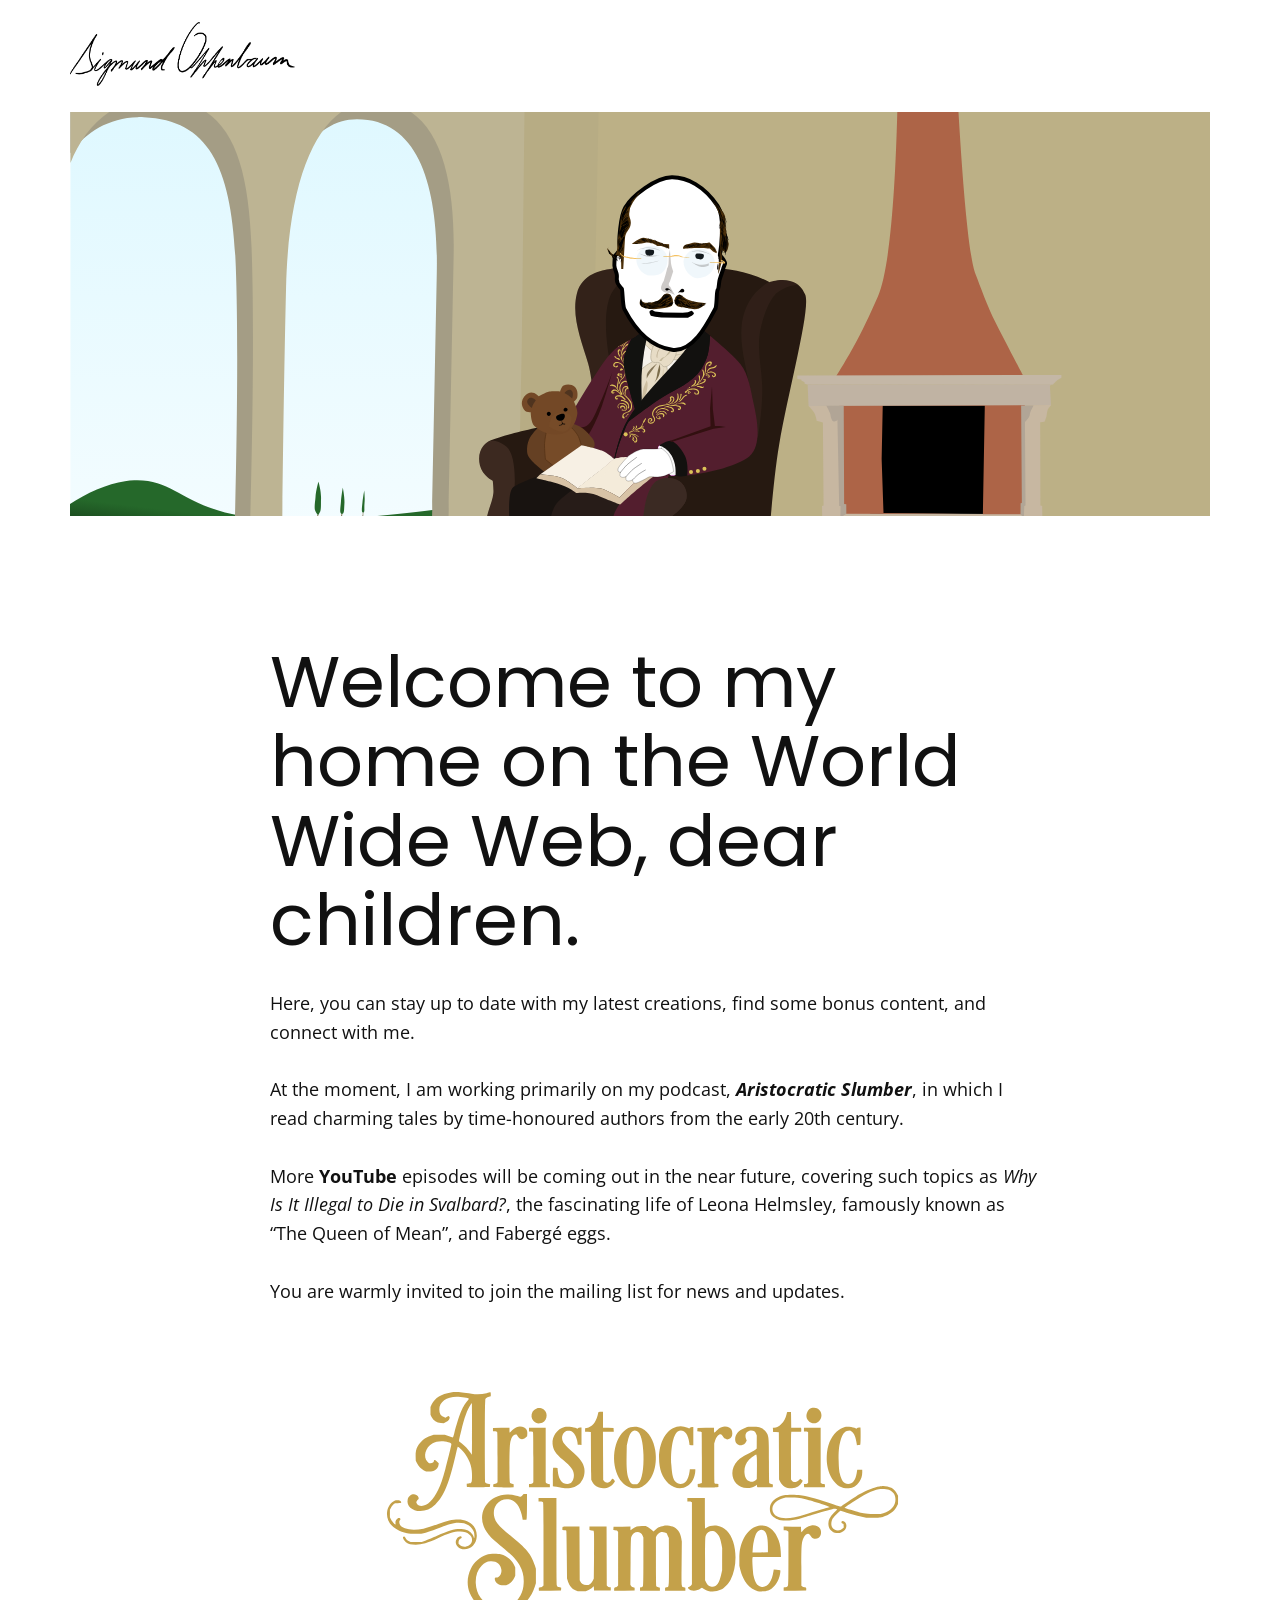
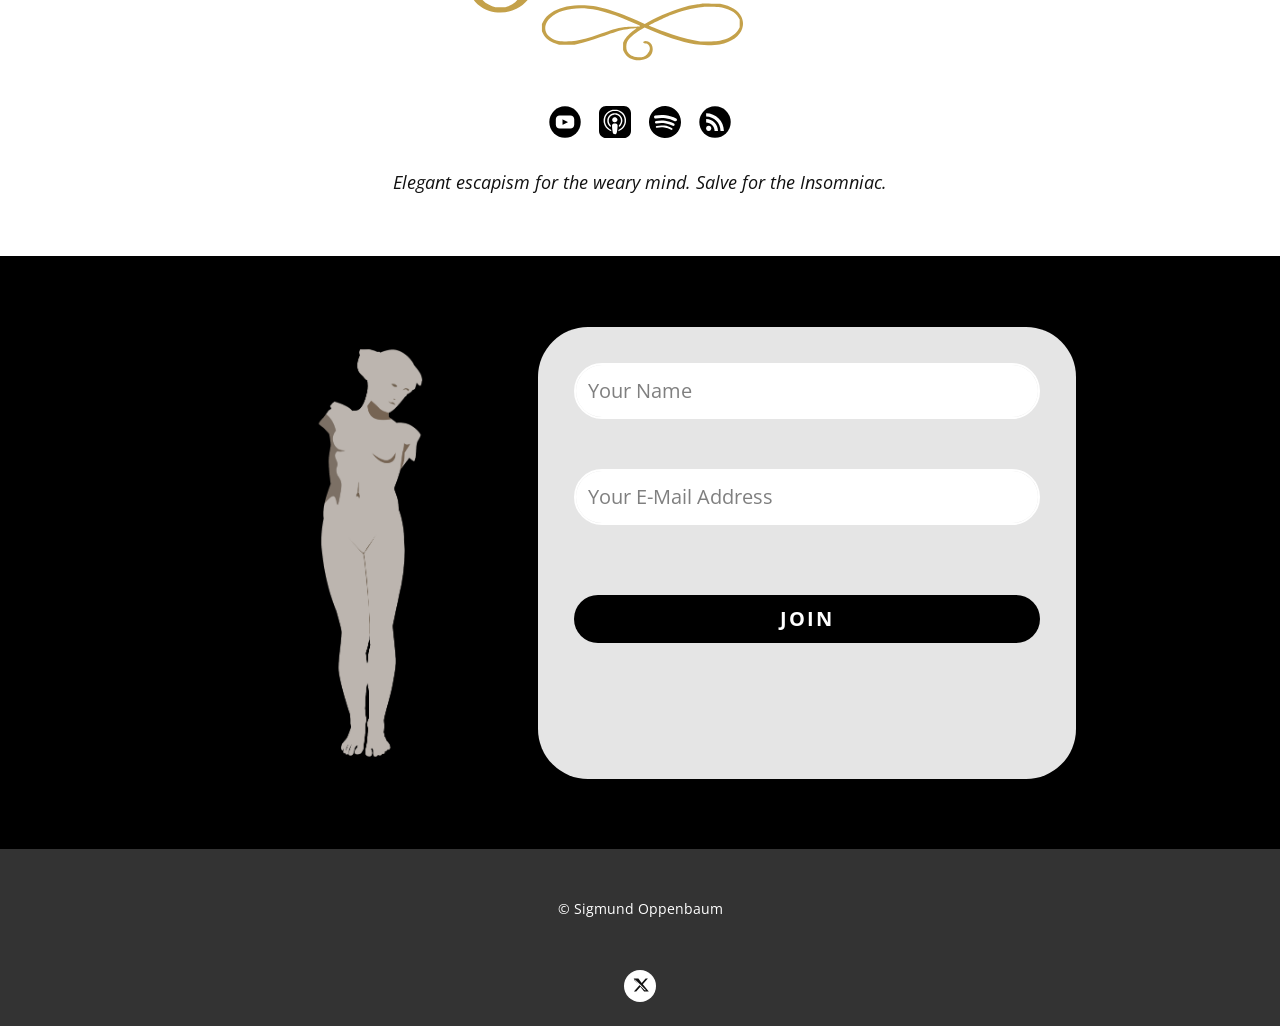
<file: index.html>
<!DOCTYPE html>
<html style="font-size: 16px;" lang="en">
<head>
  <meta charset="utf-8">
  <meta name="viewport" content="width=device-width, initial-scale=1.0">
  <title>Aristocratic Slumber — Sigmund Oppenbaum</title>
  <meta name="description" content="Elegant escapism for the weary mind. Salve for the Insomniac. Early twentieth-century short stories, read complete and without hurry.">
  <link rel="icon" href="favicon.svg" type="image/svg+xml">
  <link rel="canonical" href="https://oppenbaum.com/">
  <link rel="stylesheet" href="nicepage.css" media="screen">
  <link rel="stylesheet" href="Page-1.css" media="screen">
  <style>
    .u-section-3 .u-social-icons-1 {
      display: flex;
      align-items: center;
      justify-content: center;
      gap: 18px;
      width: auto;
      height: 32px;
      margin: 30px auto 0;
    }
    .u-section-3 .u-social-icons-1 .u-social-url,
    .u-section-3 .u-social-icons-1 .u-icon {
      margin: 0 !important;
    }
    .u-section-4 .u-form-1 {
      height: auto;
      min-height: 0;
    }
    .u-section-4 .u-container-layout-2 {
      padding: 36px 36px 28px;
    }
    #form-status {
      display: block;
      width: 100%;
      margin: 16px 0 0;
      padding: 0;
      text-align: center;
      color: #111;
      font-size: 1rem;
      line-height: 1.4;
      min-height: 1.4em;
    }
    .u-footer .u-social-icons-1 {
      display: flex;
      justify-content: center;
      align-items: center;
      width: 32px;
      height: 32px;
      margin: 16px auto 24px;
    }
    .u-footer .u-social-icons-1 .u-social-url,
    .u-footer .u-social-icons-1 .u-icon {
      display: block;
      width: 32px;
      height: 32px;
      margin: 0;
      color: #ffffff !important;
    }
    .u-footer .u-social-icons-1 svg {
      display: block;
      width: 32px;
      height: 32px;
    }
  </style>
  <script class="u-script" type="text/javascript" src="jquery.js" defer></script>
  <script class="u-script" type="text/javascript" src="nicepage.js" defer></script>
  <link rel="stylesheet" href="https://fonts.googleapis.com/css2?display=swap&amp;family=Poppins:ital,wght@0,100;0,200;0,300;0,400;0,500;0,600;0,700;0,800;0,900;1,100;1,200;1,300;1,400;1,500;1,600;1,700;1,800;1,900&amp;family=Open+Sans:ital,wght@0,300;0,400;0,500;0,600;0,700;0,800;1,300;1,400;1,500;1,600;1,700;1,800">
  <script type="application/ld+json">{
    "@context": "https://schema.org",
    "@type": "PodcastSeries",
    "name": "Aristocratic Slumber",
    "url": "https://oppenbaum.com",
    "author": { "@type": "Person", "name": "Sigmund Oppenbaum" },
    "description": "Elegant escapism for the weary mind. Salve for the Insomniac.",
    "logo": "https://oppenbaum.com/images/Logo.svg"
  }</script>
  <meta name="theme-color" content="#1a1614">
  <meta property="og:title" content="Aristocratic Slumber">
  <meta property="og:description" content="Elegant escapism for the weary mind. Salve for the Insomniac.">
  <meta property="og:type" content="website">
  <meta property="og:url" content="https://oppenbaum.com/">
</head>
<body data-path-to-root="./" data-include-products="false" class="u-body u-clearfix u-xl-mode" data-lang="en">
  <header class="u-clearfix u-header u-header" id="header">
    <div class="u-clearfix u-sheet u-valign-middle-lg u-valign-middle-md u-valign-middle-sm u-valign-middle-xs u-sheet-1">
      <a href="/" class="u-image u-logo u-image-1" data-image-width="807" data-image-height="230">
        <img src="images/Logo.svg" alt="Aristocratic Slumber" class="u-logo-image u-logo-image-1">
      </a>
    </div>
  </header>

  <section class="u-clearfix u-section-1" id="scene">
    <div class="u-clearfix u-image u-sheet u-image-1" data-image-width="3841" data-image-height="2197" role="img" aria-label="Sigmund reading by the fire"></div>
  </section>

  <section class="u-clearfix u-section-2" id="welcome">
    <div class="u-clearfix u-sheet u-sheet-1">
      <div class="u-align-left u-container-align-left u-container-style u-group u-group-1">
        <div class="u-container-layout u-container-layout-1">
          <h1 class="u-subtitle u-text u-text-default u-text-1">Welcome to my home on the World Wide Web, dear children.</h1>
          <p class="u-text u-text-default u-text-2">
            Here, you can stay up to date with my latest creations, find some bonus content, and connect with me.<br>
            <br>At the moment, I am working primarily on my podcast, <span style="font-weight:700;font-style:italic;">Aristocratic Slumber</span>, in which I read charming tales by time-honoured authors from the early 20th century.<br>
            <br>More <a href="https://www.youtube.com/SigmundOppenbaum" class="u-active-none u-border-none u-btn u-button-link u-button-style u-hover-none u-none u-text-color-var u-btn-1" style="font-weight:700;padding:0;">YouTube</a> episodes will be coming out in the near future, covering such topics as <em>Why Is It Illegal to Die in Svalbard?</em>, the fascinating life of Leona Helmsley, famously known as “The Queen of Mean”, and Fabergé eggs.<br>
            <br>You are warmly invited to join the mailing list for news and updates.
          </p>
        </div>
      </div>
    </div>
  </section>

  <section class="u-clearfix u-section-3" id="listen">
    <div class="u-clearfix u-sheet u-sheet-1">
      <img class="u-image u-image-contain u-image-default u-image-1" src="images/Wordmark.svg" alt="Aristocratic Slumber" data-image-width="1352" data-image-height="753">
      <div class="u-social-icons u-social-icons-1">
        <a class="u-social-url" target="_blank" rel="noopener" title="YouTube" href="https://www.youtube.com/@AristocraticSlumber/podcasts">
          <span class="u-icon u-social-icon u-social-youtube u-text-black u-icon-1">
            <svg class="u-svg-link" preserveAspectRatio="xMidYMin slice" viewBox="0 0 112 112"><use xlink:href="#svg-d2ed"></use></svg>
            <svg class="u-svg-content" viewBox="0 0 112 112" x="0" y="0" id="svg-d2ed"><circle fill="currentColor" cx="56.1" cy="56.1" r="55"></circle><path fill="#FFFFFF" d="M74.9,33.3H37.3c-7.4,0-13.4,6-13.4,13.4v18.8c0,7.4,6,13.4,13.4,13.4h37.6c7.4,0,13.4-6,13.4-13.4V46.7 C88.3,39.3,82.3,33.3,74.9,33.3L74.9,33.3z M65.9,57l-17.6,8.4c-0.5,0.2-1-0.1-1-0.6V47.5c0-0.5,0.6-0.9,1-0.6l17.6,8.9 C66.4,56,66.4,56.8,65.9,57L65.9,57z"></path></svg>
          </span>
        </a>
        <a class="u-social-url" target="_blank" rel="noopener" title="Apple Podcasts" href="https://podcasts.apple.com/podcast/id6809485042">
          <span class="u-icon u-social-custom u-social-icon u-text-black u-icon-2">
            <svg class="u-svg-link" preserveAspectRatio="xMidYMin slice" viewBox="0 0 32 32"><use xlink:href="#svg-b9a8"></use></svg>
            <svg class="u-svg-content" viewBox="0 0 32 32" id="svg-b9a8" fill="currentColor"><path d="M7.12 0c-3.937-0.011-7.131 3.183-7.12 7.12v17.76c-0.011 3.937 3.183 7.131 7.12 7.12h17.76c3.937 0.011 7.131-3.183 7.12-7.12v-17.76c0.011-3.937-3.183-7.131-7.12-7.12zM15.817 3.421c3.115 0 5.932 1.204 8.079 3.453 1.631 1.693 2.547 3.489 3.016 5.855 0.161 0.787 0.161 2.932 0.009 3.817-0.5 2.817-2.041 5.339-4.317 7.063-0.812 0.615-2.797 1.683-3.115 1.683-0.12 0-0.129-0.12-0.077-0.615 0.099-0.792 0.192-0.953 0.64-1.141 0.713-0.296 1.932-1.167 2.677-1.911 1.301-1.303 2.229-2.932 2.677-4.719 0.281-1.1 0.244-3.543-0.063-4.672-0.969-3.595-3.907-6.385-7.5-7.136-1.041-0.213-2.943-0.213-4 0-3.636 0.751-6.647 3.683-7.563 7.371-0.245 1.004-0.245 3.448 0 4.448 0.609 2.443 2.188 4.681 4.255 6.015 0.407 0.271 0.896 0.547 1.1 0.631 0.447 0.192 0.547 0.355 0.629 1.14 0.052 0.485 0.041 0.62-0.072 0.62-0.073 0-0.62-0.235-1.199-0.511l-0.052-0.041c-3.297-1.62-5.407-4.364-6.177-8.016-0.187-0.943-0.224-3.187-0.036-4.052 0.479-2.323 1.396-4.135 2.921-5.739 2.199-2.319 5.027-3.543 8.172-3.543zM16 7.172c0.541 0.005 1.068 0.052 1.473 0.14 3.715 0.828 6.344 4.543 5.833 8.229-0.203 1.489-0.713 2.709-1.619 3.844-0.448 0.573-1.537 1.532-1.729 1.532-0.032 0-0.063-0.365-0.063-0.803v-0.808l0.552-0.661c2.093-2.505 1.943-6.005-0.339-8.296-0.885-0.896-1.912-1.423-3.235-1.661-0.853-0.161-1.031-0.161-1.927-0.011-1.364 0.219-2.417 0.744-3.355 1.672-2.291 2.271-2.443 5.791-0.348 8.296l0.552 0.661v0.813c0 0.448-0.037 0.807-0.084 0.807-0.036 0-0.349-0.213-0.683-0.479l-0.047-0.016c-1.109-0.885-2.088-2.453-2.495-3.995-0.244-0.932-0.244-2.697 0.011-3.625 0.672-2.505 2.521-4.448 5.079-5.359 0.547-0.193 1.509-0.297 2.416-0.281zM15.823 11.156c0.417 0 0.828 0.084 1.131 0.24 0.645 0.339 1.183 0.989 1.385 1.677 0.62 2.104-1.609 3.948-3.631 3.005h-0.015c-0.953-0.443-1.464-1.276-1.475-2.36 0-0.979 0.541-1.828 1.484-2.328 0.297-0.156 0.709-0.235 1.125-0.235zM15.812 17.464c1.319-0.005 2.271 0.463 2.625 1.291 0.265 0.62 0.167 2.573-0.292 5.735-0.307 2.208-0.479 2.765-0.905 3.141-0.589 0.52-1.417 0.667-2.209 0.385h-0.004c-0.953-0.344-1.157-0.808-1.553-3.527-0.452-3.161-0.552-5.115-0.285-5.735 0.348-0.823 1.296-1.285 2.624-1.291z"></path></svg>
          </span>
        </a>
        <a class="u-social-url" target="_blank" rel="noopener" title="Spotify" href="https://open.spotify.com/show/3ZwnlcIoU9hMdlXxnvBgem">
          <span class="u-icon u-social-custom u-social-icon u-text-black u-icon-3">
            <svg class="u-svg-link" preserveAspectRatio="xMidYMin slice" viewBox="0 0 1000 1000.0022"><use xlink:href="#svg-83f1"></use></svg>
            <svg class="u-svg-content" viewBox="0 0 1000 1000.0022" id="svg-83f1"><path fill="currentColor" d="M 519.83691,0.40204111 C 243.89495,-10.566117 11.324418,204.22689 0.40196015,480.16716 -10.56619,756.10802 204.27254,988.63153 480.16822,999.60014 756.10908,1010.5687 988.63259,795.77668 999.6012,519.83586 1010.5241,243.89502 795.72919,11.324491 519.83691,0.40204111 Z M 730.88041,732.84507 c -6.21431,10.96861 -18.32578,16.45433 -30.11722,14.80861 -3.60862,-0.50276 -7.22003,-1.69138 -10.60006,-3.61144 -66.08302,-37.61156 -138.10896,-62.10592 -214.06349,-72.80023 -75.95453,-10.6943 -151.95474,-6.9914 -225.8521,10.96862 -16.0412,3.88289 -32.17353,-5.94289 -36.05783,-21.98292 -3.88458,-16.04005 5.94088,-32.17438 21.98178,-36.05725 81.25624,-19.74291 164.79648,-23.81153 248.24535,-12.06578 83.4488,11.74575 162.60332,38.66301 235.3121,80.02311 14.30574,8.18006 19.3315,26.36867 11.19716,40.71728 z m 65.71733,-131.25183 c -10.19144,18.82864 -33.77153,25.86867 -52.60013,15.67719 -77.32598,-41.81727 -161.04905,-69.28308 -248.84074,-81.6231 -87.79169,-12.3372 -175.80913,-9.00286 -261.68167,9.87144 -4.66144,1.00586 -9.27717,1.18862 -13.75576,0.54862 -15.58404,-2.19449 -28.92866,-13.80003 -32.49324,-30.11722 -4.61572,-20.92864 8.63746,-41.63159 29.56838,-46.24872 94.91885,-20.88578 192.21632,-24.58578 289.19373,-10.96861 96.93171,13.62005 189.47485,43.96586 274.93509,90.21458 18.87437,10.19144 25.86581,33.7258 15.67434,52.60013 z m 72.8488,-147.93189 c -9.59716,18.46292 -29.56866,28.0144 -49.03727,25.27154 -5.2572,-0.73138 -10.42006,-2.37724 -15.40292,-4.93431 -90.02883,-46.84303 -187.00627,-77.78311 -288.23229,-91.99744 -101.22603,-14.21148 -203.00348,-11.19431 -302.44749,9.00289 -25.86636,5.25716 -51.04758,-11.46862 -56.30303,-37.29153 -5.25573,-25.86581 11.47089,-51.04588 37.29183,-56.30304 110.13804,-22.34664 222.74407,-25.68265 334.75585,-9.96289 112.01463,15.72291 219.31783,49.9973 319.03813,101.8689 23.39723,12.15431 32.49153,40.99156 20.33719,64.39161 z"></path></svg>
          </span>
        </a>
        <a class="u-social-url" target="_blank" rel="noopener" title="RSS" href="https://rss.com/podcasts/aristocratic-slumber/">
          <span class="u-icon u-social-icon u-social-rss u-text-black u-icon-4">
            <svg class="u-svg-link" preserveAspectRatio="xMidYMin slice" viewBox="0 0 112 112"><use xlink:href="#svg-7f40"></use></svg>
            <svg class="u-svg-content" viewBox="0 0 112 112" x="0" y="0" id="svg-7f40"><circle fill="currentColor" cx="56.1" cy="56.1" r="55"></circle><circle fill="#FFFFFF" cx="33.9" cy="78.3" r="8.9"></circle><path fill="#FFFFFF" d="M25,45.8v11.8c16.3,0,29.6,13.3,29.6,29.6h11.8C66.4,64.3,47.9,45.8,25,45.8z"></path><path fill="#FFFFFF" d="M25,25v11.8c27.7,0,50.3,22.5,50.3,50.3h11.8C87.1,52.9,59.3,25,25,25z"></path></svg>
          </span>
        </a>
      </div>
      <p class="u-text u-text-default u-text-1">Elegant escapism for the weary mind. Salve for the Insomniac.</p>
    </div>
  </section>

  <section class="u-align-center u-black u-clearfix u-container-align-center u-section-4" id="list">
    <div class="u-clearfix u-sheet u-valign-middle u-sheet-1">
      <div class="data-layout-selected u-clearfix u-layout-wrap u-layout-wrap-1">
        <div class="u-gutter-0 u-layout">
          <div class="u-layout-row">
            <div class="u-container-align-center u-container-style u-layout-cell u-size-23 u-layout-cell-1">
              <div class="u-container-layout u-container-layout-1">
                <img class="u-absolute-hcenter u-expanded-height u-image u-image-default u-image-1" src="images/Art.svg" alt="Aristocratic Slumber" data-image-width="1500" data-image-height="1999">
              </div>
            </div>
            <div class="u-align-center u-container-align-center u-container-style u-grey-10 u-layout-cell u-radius-50 u-shape-round u-size-37 u-layout-cell-2">
              <div class="u-container-layout u-valign-middle u-container-layout-2">
                <div class="u-form u-form-1">
                  <form id="list-form" action="https://formspree.io/f/mljelbnl" method="POST" class="u-clearfix u-form-spacing-50 u-form-vertical u-inner-form" style="padding:0;">
                    <input type="hidden" name="_subject" value="Aristocratic Slumber — a new name">
                    <input type="text" name="_gotcha" tabindex="-1" autocomplete="off" style="position:absolute;left:-9999px;height:0;width:0;opacity:0" aria-hidden="true">
                    <div class="u-form-group u-form-name u-form-group-1">
                      <label for="name-30a4" class="u-form-control-hidden u-label">Name</label>
                      <input type="text" placeholder="Your Name" id="name-30a4" name="name" class="u-border-2 u-border-white u-input u-input-rectangle u-radius-50 u-input-1" required>
                    </div>
                    <div class="u-form-email u-form-group u-form-group-2">
                      <label for="email-cd2c" class="u-form-control-hidden u-label">Email</label>
                      <input type="email" id="email-cd2c" name="email" class="u-border-2 u-border-white u-input u-input-rectangle u-radius-50 u-input-2" required placeholder="Your E-Mail Address">
                    </div>
                    <div class="u-align-left u-form-group u-form-submit u-form-group-3">
                      <button type="submit" class="u-active-white u-black u-border-none u-btn u-btn-round u-button-style u-hover-white u-radius-50 u-text-active-black u-text-hover-black u-btn-1">Join</button>
                    </div>
                    <p id="form-status" role="status" aria-live="polite"></p>
                  </form>
                </div>
              </div>
            </div>
          </div>
        </div>
      </div>
    </div>
  </section>

  <footer class="u-align-center u-clearfix u-container-align-center u-footer u-grey-80 u-footer" id="footer">
    <div class="u-clearfix u-sheet u-sheet-1">
      <p class="u-small-text u-text u-text-variant u-text-1">© Sigmund Oppenbaum</p>
      <div class="u-social-icons u-social-icons-1">
        <a class="u-social-url" title="X" target="_blank" rel="noopener" href="https://x.com/oppenbaum">
          <span class="u-icon u-icon-1" aria-hidden="true">
            <svg viewBox="0 0 32 32" role="img" aria-label="X">
              <circle cx="16" cy="16" r="16" fill="#ffffff"></circle>
              <path fill="#111111" d="M21.6 8.5h2.3l-5.1 5.8 6 7.2h-4.7l-3.7-4.8-4.2 4.8H9.9l5.5-6.3-5.8-6.7h4.8l3.3 4.4 3.9-4.4zm-.8 11.7h1.3L11.3 9.7h-1.4l10.9 10.5z"></path>
            </svg>
          </span>
        </a>
      </div>
    </div>
  </footer>

  <script>
    (function () {
      var form = document.getElementById("list-form");
      var status = document.getElementById("form-status");
      if (!form) return;
      form.addEventListener("submit", function (event) {
        event.preventDefault();
        event.stopImmediatePropagation();
        status.textContent = "";
        fetch(form.action, {
          method: "POST",
          body: new FormData(form),
          headers: { Accept: "application/json" }
        }).then(function (response) {
          if (response.ok) {
            form.reset();
            status.textContent = "Quite so. You shall hear.";
          } else {
            status.textContent = "Do try again; the butler appears to have dropped it.";
          }
        }).catch(function () {
          status.textContent = "Do try again; the butler appears to have dropped it.";
        });
      }, true);
    })();
  </script>
</body>
</html>
</file>
